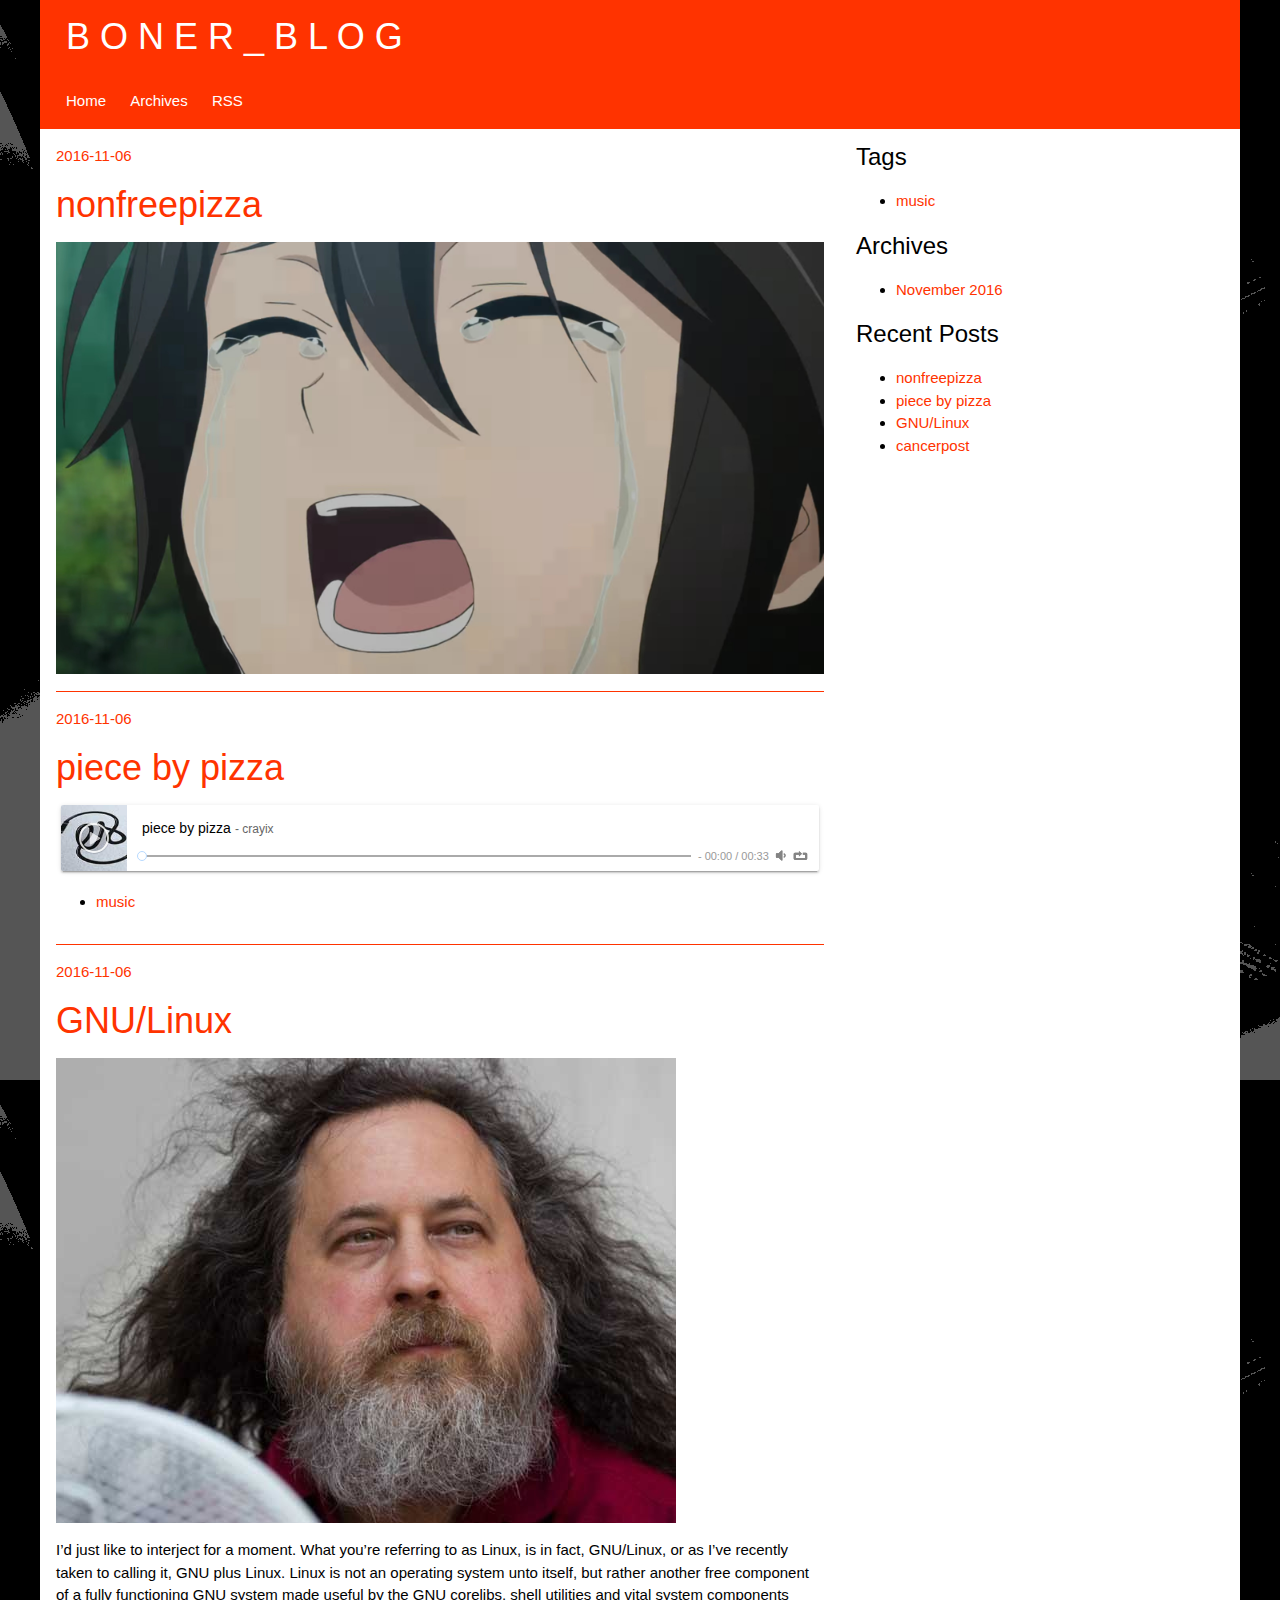
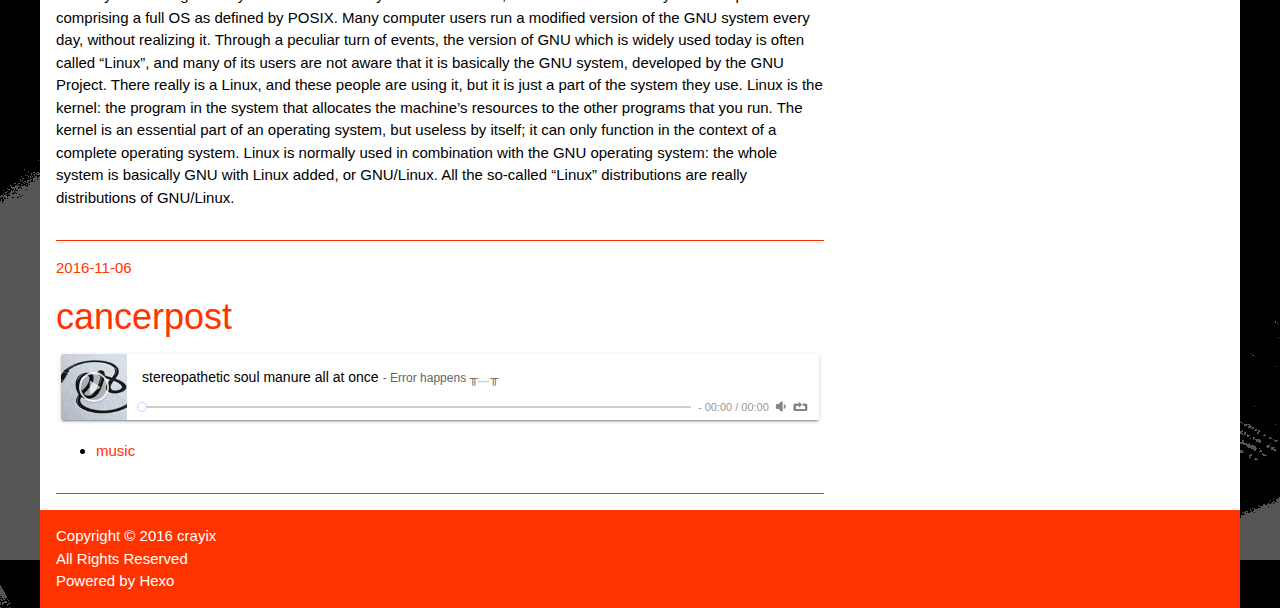
<file: index.html>
<!DOCTYPE html>
<html>
<head>
  <meta charset="utf-8">
  
  <title>B O N E R _ B L O G</title>
  <meta name="viewport" content="width=device-width, initial-scale=1, maximum-scale=1">
  
    <link rel="alternate" href="/atom.xml" title="B O N E R _ B L O G" type="application/atom+xml">
  
  
  <link rel="stylesheet" href="/css/w3.css">
  <link rel="stylesheet" href="/css/theme.css">
</head>

<body>
  <div>
      <div>
        <header id="header">
  <div class="w3-container">
      <h1>
        <a href="/">B O N E R _ B L O G</a>
      </h1>
      
  </div>
  <div class="w3-container">
      <nav>
        
          <a href="/">Home</a>
        
          <a href="/archives">Archives</a>
        
        
          <a href="/atom.xml" title="RSS Feed">RSS</a>
        
      </nav>
  </div>
</header>

      </div>
      <div id="main" class="w3-row">
          <div class="w3-container w3-twothird">
            
  
    <article id="post-nonfreepizza">
  <div>
    <a href="/2016/11/06/nonfreepizza/">
  <time datetime="2016-11-06T23:43:49.000Z">2016-11-06</time>
</a>

    

  </div>
  <div>
    

    
      <header>
        
  
    <h1>
      <a href="/2016/11/06/nonfreepizza/">nonfreepizza</a>
    </h1>
  


      </header>
    
    <div>
      
        <script src="/assets/js/APlayer.min.js"> </script><img src="/2016/11/06/nonfreepizza/cry.jpg" alt="crying anime girl" title="crying anime girl">
      
    </div>
    <footer>
      
      
    </footer>
  </div>
  
</article>



  
    <article id="post-piece-by-pizza">
  <div>
    <a href="/2016/11/06/piece-by-pizza/">
  <time datetime="2016-11-06T23:28:15.000Z">2016-11-06</time>
</a>

    

  </div>
  <div>
    

    
      <header>
        
  
    <h1>
      <a href="/2016/11/06/piece-by-pizza/">piece by pizza</a>
    </h1>
  


      </header>
    
    <div>
      
        <script src="/assets/js/APlayer.min.js"> </script><div id="aplayer1" class="aplayer" style="margin-bottom: 20px;"></div><script>var aplayer1 = new APlayer({element: document.getElementById("aplayer1"),narrow: false,autoplay: false,showlrc: 0,music : {title: "piece by pizza",author: "crayix",url: "https://crayix.github.io/res/piece_by_pizza.mp3",pic: ""}});aplayer1.init();</script>
      
    </div>
    <footer>
      
      
  <ul class="article-tag-list"><li class="article-tag-list-item"><a class="article-tag-list-link" href="/tags/music/">music</a></li></ul>

    </footer>
  </div>
  
</article>



  
    <article id="post-GNU-Linux">
  <div>
    <a href="/2016/11/06/GNU-Linux/">
  <time datetime="2016-11-06T23:11:37.000Z">2016-11-06</time>
</a>

    

  </div>
  <div>
    

    
      <header>
        
  
    <h1>
      <a href="/2016/11/06/GNU-Linux/">GNU/Linux</a>
    </h1>
  


      </header>
    
    <div>
      
        <script src="/assets/js/APlayer.min.js"> </script><img src="/2016/11/06/GNU-Linux/makeshitwarefreeagain.jpg" alt="Make shitware free again" title="Make shitware free again">
<p>I’d just like to interject for a moment. What you’re referring to as Linux, is in fact, GNU/Linux, or as I’ve recently taken to calling it, GNU plus Linux. Linux is not an operating system unto itself, but rather another free component of a fully functioning GNU system made useful by the GNU corelibs, shell utilities and vital system components comprising a full OS as defined by POSIX. Many computer users run a modified version of the GNU system every day, without realizing it. Through a peculiar turn of events, the version of GNU which is widely used today is often called “Linux”, and many of its users are not aware that it is basically the GNU system, developed by the GNU Project. There really is a Linux, and these people are using it, but it is just a part of the system they use. Linux is the kernel: the program in the system that allocates the machine’s resources to the other programs that you run. The kernel is an essential part of an operating system, but useless by itself; it can only function in the context of a complete operating system. Linux is normally used in combination with the GNU operating system: the whole system is basically GNU with Linux added, or GNU/Linux. All the so-called “Linux” distributions are really distributions of GNU/Linux.</p>

      
    </div>
    <footer>
      
      
    </footer>
  </div>
  
</article>



  
    <article id="post-cancerpost">
  <div>
    <a href="/2016/11/06/cancerpost/">
  <time datetime="2016-11-06T23:11:23.000Z">2016-11-06</time>
</a>

    

  </div>
  <div>
    

    
      <header>
        
  
    <h1>
      <a href="/2016/11/06/cancerpost/">cancerpost</a>
    </h1>
  


      </header>
    
    <div>
      
        <script src="/assets/js/APlayer.min.js"> </script><div id="aplayer0" class="aplayer" style="margin-bottom: 20px;"></div><script>var aplayer0 = new APlayer({element: document.getElementById("aplayer0"),narrow: false,autoplay: false,showlrc: 0,music : {title: "stereopathetic soul manure all at once",author: "crayix",url: "https://crayix.github.io/res/stereopathetic_soul_manure_all_at_once.mp3",pic: ""}});aplayer0.init();</script>
      
    </div>
    <footer>
      
      
  <ul class="article-tag-list"><li class="article-tag-list-item"><a class="article-tag-list-link" href="/tags/music/">music</a></li></ul>

    </footer>
  </div>
  
</article>



  



          </div>
          <div class="w3-container w3-third">
            <aside>
  
    

  
    
  <div>
    <h3>Tags</h3>
    <div>
      <ul class="tag-list"><li class="tag-list-item"><a class="tag-list-link" href="/tags/music/">music</a></li></ul>
    </div>
  </div>


  
    
  <div>
    <h3>Archives</h3>
    <div>
      <ul class="archive-list"><li class="archive-list-item"><a class="archive-list-link" href="/archives/2016/11/">November 2016</a></li></ul>
    </div>
  </div>


  
    
  <div>
    <h3>Recent Posts</h3>
    <div>
      <ul>
        
          <li>
            <a href="/2016/11/06/nonfreepizza/">nonfreepizza</a>
          </li>
        
          <li>
            <a href="/2016/11/06/piece-by-pizza/">piece by pizza</a>
          </li>
        
          <li>
            <a href="/2016/11/06/GNU-Linux/">GNU/Linux</a>
          </li>
        
          <li>
            <a href="/2016/11/06/cancerpost/">cancerpost</a>
          </li>
        
      </ul>
    </div>
  </div>


  
</aside>

          </div>
      </div>
      <div>
        <footer id="footer">
  <div class="w3-container">
      <p>Copyright &copy; 2016 crayix<br>
	  All Rights Reserved<br>
      Powered by <a href="http://hexo.io/" target="_blank">Hexo</a></p>
  </div>
</footer>

        

      <div>
  </div>
</body>
</html>
</file>
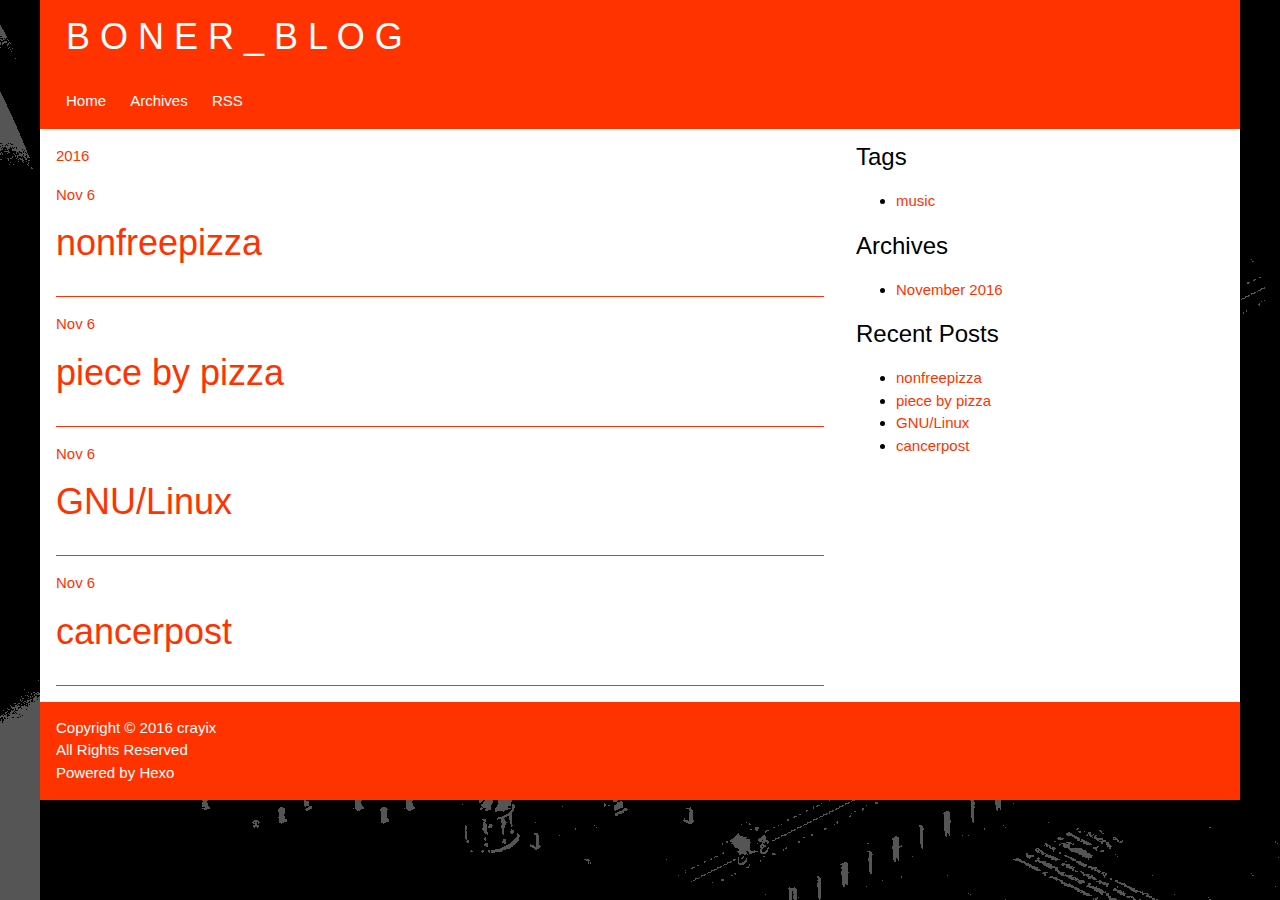
<file: archives/index.html>
<!DOCTYPE html>
<html>
<head>
  <meta charset="utf-8">
  
  <title>Archives | B O N E R _ B L O G</title>
  <meta name="viewport" content="width=device-width, initial-scale=1, maximum-scale=1">
  
    <link rel="alternate" href="/atom.xml" title="B O N E R _ B L O G" type="application/atom+xml">
  
  
  <link rel="stylesheet" href="/css/w3.css">
  <link rel="stylesheet" href="/css/theme.css">
</head>

<body>
  <div>
      <div>
        <header id="header">
  <div class="w3-container">
      <h1>
        <a href="/">B O N E R _ B L O G</a>
      </h1>
      
  </div>
  <div class="w3-container">
      <nav>
        
          <a href="/">Home</a>
        
          <a href="/archives">Archives</a>
        
        
          <a href="/atom.xml" title="RSS Feed">RSS</a>
        
      </nav>
  </div>
</header>

      </div>
      <div id="main" class="w3-row">
          <div class="w3-container w3-twothird">
            
  
  
    
    
      
      
      <section>
        <div class="archive-year">
          <a href="/archives/2016">2016</a>
        </div>
        <div>
    
    <article>
  <div>
    <header>
      <a href="/2016/11/06/nonfreepizza/">
  <time datetime="2016-11-06T23:43:49.000Z">Nov 6</time>
</a>

      
  
    <h1>
      <a href="/2016/11/06/nonfreepizza/">nonfreepizza</a>
    </h1>
  


    </header>
  </div>
</article>

  
    
    
    <article>
  <div>
    <header>
      <a href="/2016/11/06/piece-by-pizza/">
  <time datetime="2016-11-06T23:28:15.000Z">Nov 6</time>
</a>

      
  
    <h1>
      <a href="/2016/11/06/piece-by-pizza/">piece by pizza</a>
    </h1>
  


    </header>
  </div>
</article>

  
    
    
    <article>
  <div>
    <header>
      <a href="/2016/11/06/GNU-Linux/">
  <time datetime="2016-11-06T23:11:37.000Z">Nov 6</time>
</a>

      
  
    <h1>
      <a href="/2016/11/06/GNU-Linux/">GNU/Linux</a>
    </h1>
  


    </header>
  </div>
</article>

  
    
    
    <article>
  <div>
    <header>
      <a href="/2016/11/06/cancerpost/">
  <time datetime="2016-11-06T23:11:23.000Z">Nov 6</time>
</a>

      
  
    <h1>
      <a href="/2016/11/06/cancerpost/">cancerpost</a>
    </h1>
  


    </header>
  </div>
</article>

  
  
    </div></section>
  



          </div>
          <div class="w3-container w3-third">
            <aside>
  
    

  
    
  <div>
    <h3>Tags</h3>
    <div>
      <ul class="tag-list"><li class="tag-list-item"><a class="tag-list-link" href="/tags/music/">music</a></li></ul>
    </div>
  </div>


  
    
  <div>
    <h3>Archives</h3>
    <div>
      <ul class="archive-list"><li class="archive-list-item"><a class="archive-list-link" href="/archives/2016/11/">November 2016</a></li></ul>
    </div>
  </div>


  
    
  <div>
    <h3>Recent Posts</h3>
    <div>
      <ul>
        
          <li>
            <a href="/2016/11/06/nonfreepizza/">nonfreepizza</a>
          </li>
        
          <li>
            <a href="/2016/11/06/piece-by-pizza/">piece by pizza</a>
          </li>
        
          <li>
            <a href="/2016/11/06/GNU-Linux/">GNU/Linux</a>
          </li>
        
          <li>
            <a href="/2016/11/06/cancerpost/">cancerpost</a>
          </li>
        
      </ul>
    </div>
  </div>


  
</aside>

          </div>
      </div>
      <div>
        <footer id="footer">
  <div class="w3-container">
      <p>Copyright &copy; 2016 crayix<br>
	  All Rights Reserved<br>
      Powered by <a href="http://hexo.io/" target="_blank">Hexo</a></p>
  </div>
</footer>

        

      <div>
  </div>
</body>
</html>
</file>
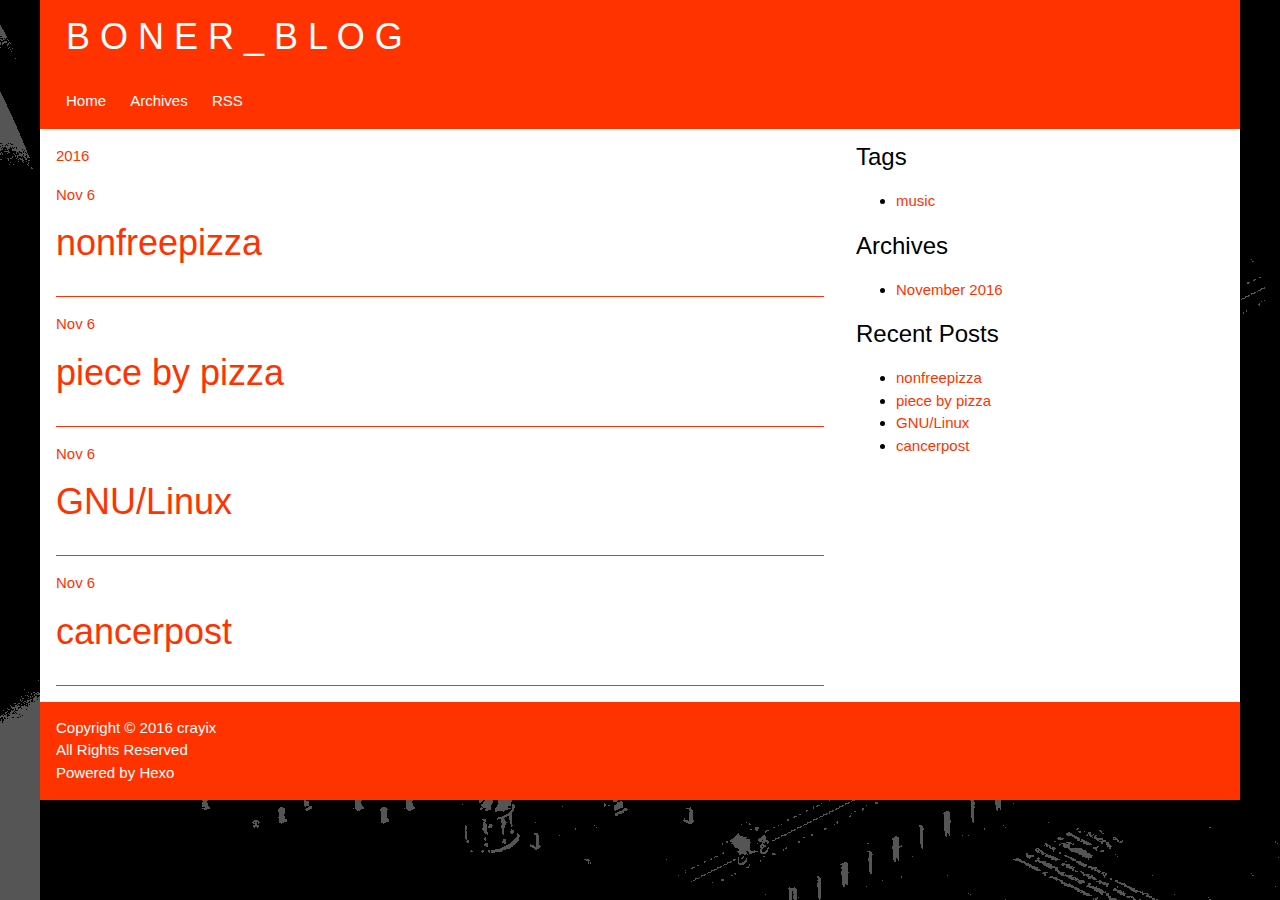
<file: archives/2016/index.html>
<!DOCTYPE html>
<html>
<head>
  <meta charset="utf-8">
  
  <title>Archives: 2016 | B O N E R _ B L O G</title>
  <meta name="viewport" content="width=device-width, initial-scale=1, maximum-scale=1">
  
    <link rel="alternate" href="/atom.xml" title="B O N E R _ B L O G" type="application/atom+xml">
  
  
  <link rel="stylesheet" href="/css/w3.css">
  <link rel="stylesheet" href="/css/theme.css">
</head>

<body>
  <div>
      <div>
        <header id="header">
  <div class="w3-container">
      <h1>
        <a href="/">B O N E R _ B L O G</a>
      </h1>
      
  </div>
  <div class="w3-container">
      <nav>
        
          <a href="/">Home</a>
        
          <a href="/archives">Archives</a>
        
        
          <a href="/atom.xml" title="RSS Feed">RSS</a>
        
      </nav>
  </div>
</header>

      </div>
      <div id="main" class="w3-row">
          <div class="w3-container w3-twothird">
            
  
  
    
    
      
      
      <section>
        <div class="archive-year">
          <a href="/archives/2016">2016</a>
        </div>
        <div>
    
    <article>
  <div>
    <header>
      <a href="/2016/11/06/nonfreepizza/">
  <time datetime="2016-11-06T23:43:49.000Z">Nov 6</time>
</a>

      
  
    <h1>
      <a href="/2016/11/06/nonfreepizza/">nonfreepizza</a>
    </h1>
  


    </header>
  </div>
</article>

  
    
    
    <article>
  <div>
    <header>
      <a href="/2016/11/06/piece-by-pizza/">
  <time datetime="2016-11-06T23:28:15.000Z">Nov 6</time>
</a>

      
  
    <h1>
      <a href="/2016/11/06/piece-by-pizza/">piece by pizza</a>
    </h1>
  


    </header>
  </div>
</article>

  
    
    
    <article>
  <div>
    <header>
      <a href="/2016/11/06/GNU-Linux/">
  <time datetime="2016-11-06T23:11:37.000Z">Nov 6</time>
</a>

      
  
    <h1>
      <a href="/2016/11/06/GNU-Linux/">GNU/Linux</a>
    </h1>
  


    </header>
  </div>
</article>

  
    
    
    <article>
  <div>
    <header>
      <a href="/2016/11/06/cancerpost/">
  <time datetime="2016-11-06T23:11:23.000Z">Nov 6</time>
</a>

      
  
    <h1>
      <a href="/2016/11/06/cancerpost/">cancerpost</a>
    </h1>
  


    </header>
  </div>
</article>

  
  
    </div></section>
  



          </div>
          <div class="w3-container w3-third">
            <aside>
  
    

  
    
  <div>
    <h3>Tags</h3>
    <div>
      <ul class="tag-list"><li class="tag-list-item"><a class="tag-list-link" href="/tags/music/">music</a></li></ul>
    </div>
  </div>


  
    
  <div>
    <h3>Archives</h3>
    <div>
      <ul class="archive-list"><li class="archive-list-item"><a class="archive-list-link" href="/archives/2016/11/">November 2016</a></li></ul>
    </div>
  </div>


  
    
  <div>
    <h3>Recent Posts</h3>
    <div>
      <ul>
        
          <li>
            <a href="/2016/11/06/nonfreepizza/">nonfreepizza</a>
          </li>
        
          <li>
            <a href="/2016/11/06/piece-by-pizza/">piece by pizza</a>
          </li>
        
          <li>
            <a href="/2016/11/06/GNU-Linux/">GNU/Linux</a>
          </li>
        
          <li>
            <a href="/2016/11/06/cancerpost/">cancerpost</a>
          </li>
        
      </ul>
    </div>
  </div>


  
</aside>

          </div>
      </div>
      <div>
        <footer id="footer">
  <div class="w3-container">
      <p>Copyright &copy; 2016 crayix<br>
	  All Rights Reserved<br>
      Powered by <a href="http://hexo.io/" target="_blank">Hexo</a></p>
  </div>
</footer>

        

      <div>
  </div>
</body>
</html>
</file>
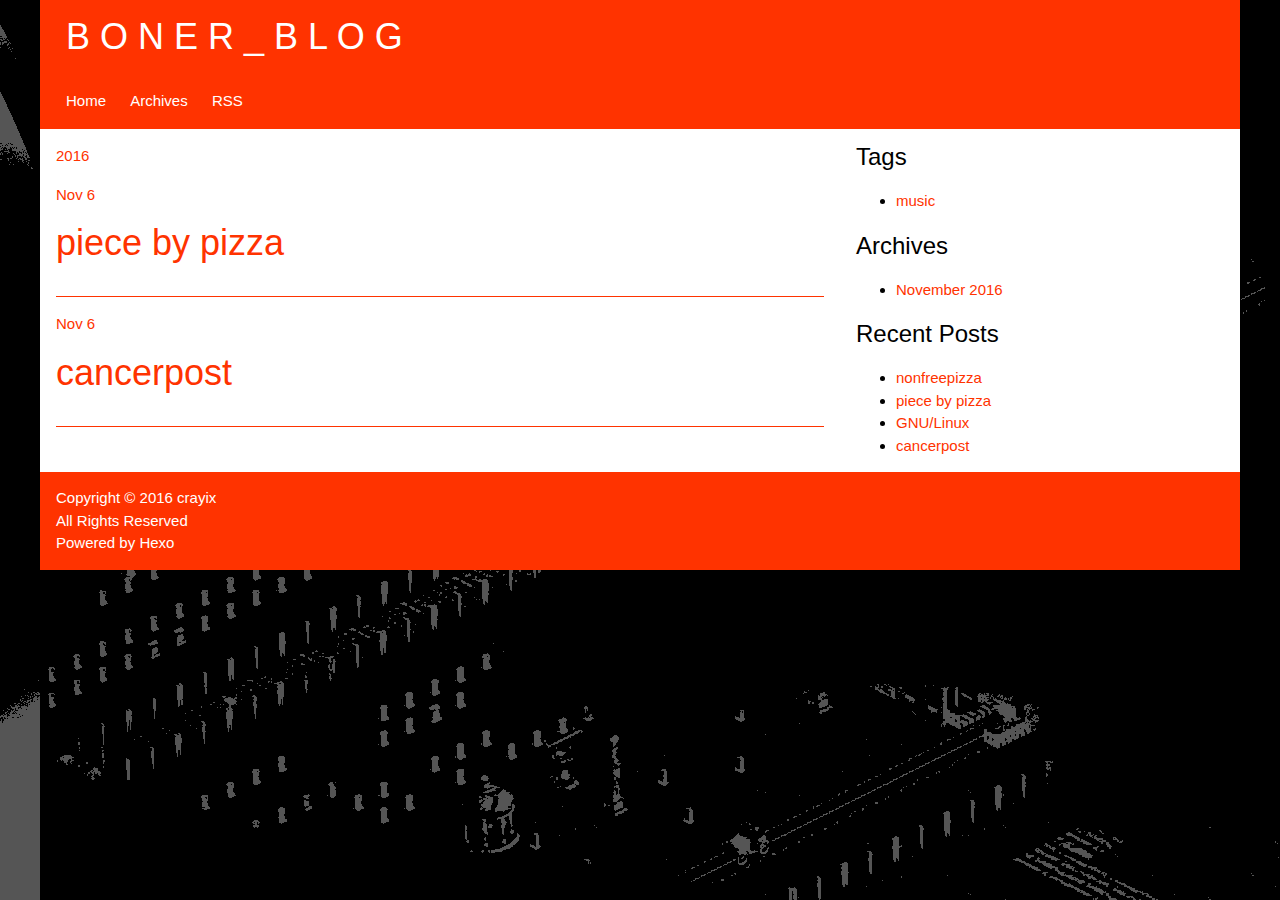
<file: tags/music/index.html>
<!DOCTYPE html>
<html>
<head>
  <meta charset="utf-8">
  
  <title>Tag: music | B O N E R _ B L O G</title>
  <meta name="viewport" content="width=device-width, initial-scale=1, maximum-scale=1">
  
    <link rel="alternate" href="/atom.xml" title="B O N E R _ B L O G" type="application/atom+xml">
  
  
  <link rel="stylesheet" href="/css/w3.css">
  <link rel="stylesheet" href="/css/theme.css">
</head>

<body>
  <div>
      <div>
        <header id="header">
  <div class="w3-container">
      <h1>
        <a href="/">B O N E R _ B L O G</a>
      </h1>
      
  </div>
  <div class="w3-container">
      <nav>
        
          <a href="/">Home</a>
        
          <a href="/archives">Archives</a>
        
        
          <a href="/atom.xml" title="RSS Feed">RSS</a>
        
      </nav>
  </div>
</header>

      </div>
      <div id="main" class="w3-row">
          <div class="w3-container w3-twothird">
            
  
  
    
    
      
      
      <section>
        <div class="archive-year">
          <a href="/archives/2016">2016</a>
        </div>
        <div>
    
    <article>
  <div>
    <header>
      <a href="/2016/11/06/piece-by-pizza/">
  <time datetime="2016-11-06T23:28:15.000Z">Nov 6</time>
</a>

      
  
    <h1>
      <a href="/2016/11/06/piece-by-pizza/">piece by pizza</a>
    </h1>
  


    </header>
  </div>
</article>

  
    
    
    <article>
  <div>
    <header>
      <a href="/2016/11/06/cancerpost/">
  <time datetime="2016-11-06T23:11:23.000Z">Nov 6</time>
</a>

      
  
    <h1>
      <a href="/2016/11/06/cancerpost/">cancerpost</a>
    </h1>
  


    </header>
  </div>
</article>

  
  
    </div></section>
  



          </div>
          <div class="w3-container w3-third">
            <aside>
  
    

  
    
  <div>
    <h3>Tags</h3>
    <div>
      <ul class="tag-list"><li class="tag-list-item"><a class="tag-list-link" href="/tags/music/">music</a></li></ul>
    </div>
  </div>


  
    
  <div>
    <h3>Archives</h3>
    <div>
      <ul class="archive-list"><li class="archive-list-item"><a class="archive-list-link" href="/archives/2016/11/">November 2016</a></li></ul>
    </div>
  </div>


  
    
  <div>
    <h3>Recent Posts</h3>
    <div>
      <ul>
        
          <li>
            <a href="/2016/11/06/nonfreepizza/">nonfreepizza</a>
          </li>
        
          <li>
            <a href="/2016/11/06/piece-by-pizza/">piece by pizza</a>
          </li>
        
          <li>
            <a href="/2016/11/06/GNU-Linux/">GNU/Linux</a>
          </li>
        
          <li>
            <a href="/2016/11/06/cancerpost/">cancerpost</a>
          </li>
        
      </ul>
    </div>
  </div>


  
</aside>

          </div>
      </div>
      <div>
        <footer id="footer">
  <div class="w3-container">
      <p>Copyright &copy; 2016 crayix<br>
	  All Rights Reserved<br>
      Powered by <a href="http://hexo.io/" target="_blank">Hexo</a></p>
  </div>
</footer>

        

      <div>
  </div>
</body>
</html>
</file>
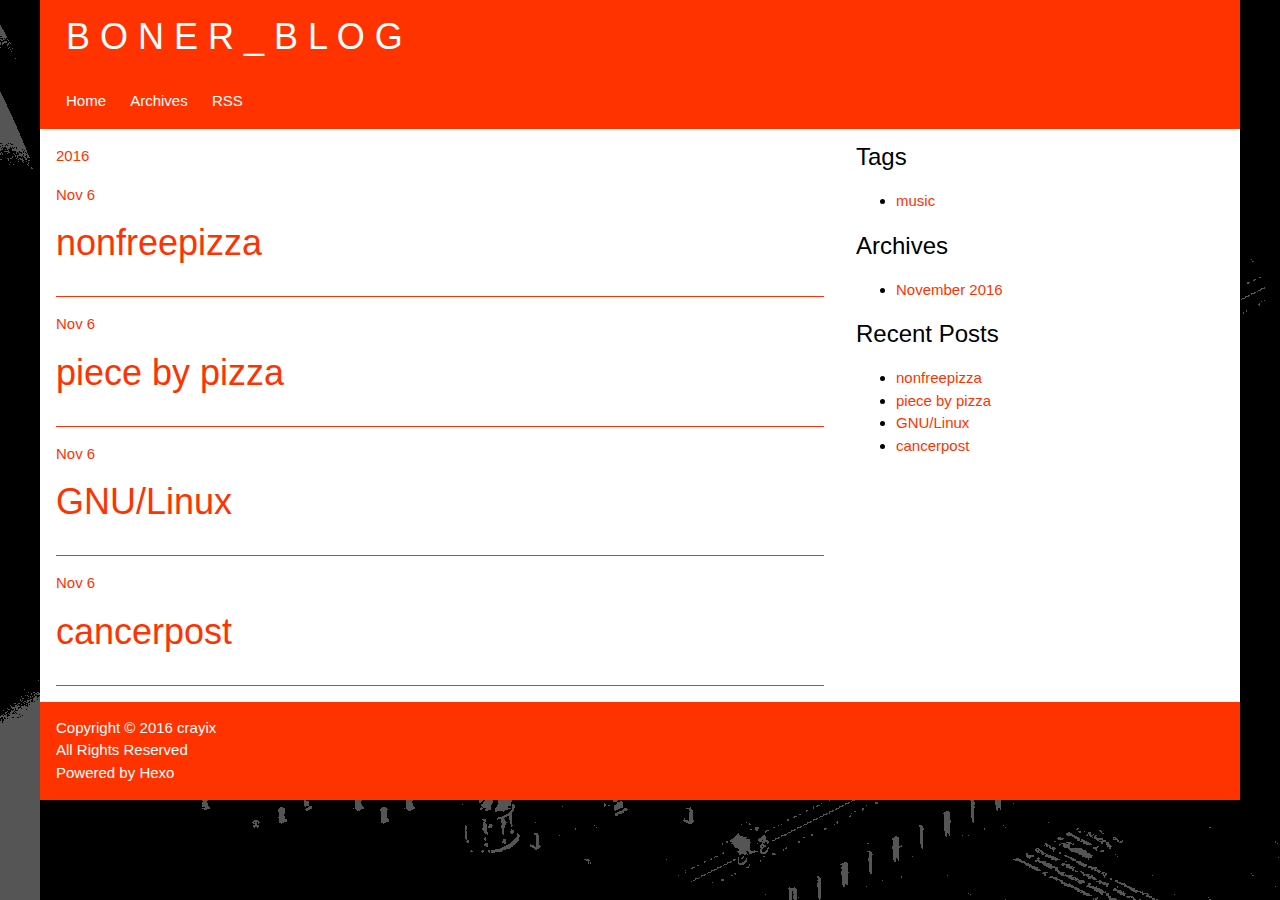
<file: archives/2016/11/index.html>
<!DOCTYPE html>
<html>
<head>
  <meta charset="utf-8">
  
  <title>Archives: 2016/11 | B O N E R _ B L O G</title>
  <meta name="viewport" content="width=device-width, initial-scale=1, maximum-scale=1">
  
    <link rel="alternate" href="/atom.xml" title="B O N E R _ B L O G" type="application/atom+xml">
  
  
  <link rel="stylesheet" href="/css/w3.css">
  <link rel="stylesheet" href="/css/theme.css">
</head>

<body>
  <div>
      <div>
        <header id="header">
  <div class="w3-container">
      <h1>
        <a href="/">B O N E R _ B L O G</a>
      </h1>
      
  </div>
  <div class="w3-container">
      <nav>
        
          <a href="/">Home</a>
        
          <a href="/archives">Archives</a>
        
        
          <a href="/atom.xml" title="RSS Feed">RSS</a>
        
      </nav>
  </div>
</header>

      </div>
      <div id="main" class="w3-row">
          <div class="w3-container w3-twothird">
            
  
  
    
    
      
      
      <section>
        <div class="archive-year">
          <a href="/archives/2016">2016</a>
        </div>
        <div>
    
    <article>
  <div>
    <header>
      <a href="/2016/11/06/nonfreepizza/">
  <time datetime="2016-11-06T23:43:49.000Z">Nov 6</time>
</a>

      
  
    <h1>
      <a href="/2016/11/06/nonfreepizza/">nonfreepizza</a>
    </h1>
  


    </header>
  </div>
</article>

  
    
    
    <article>
  <div>
    <header>
      <a href="/2016/11/06/piece-by-pizza/">
  <time datetime="2016-11-06T23:28:15.000Z">Nov 6</time>
</a>

      
  
    <h1>
      <a href="/2016/11/06/piece-by-pizza/">piece by pizza</a>
    </h1>
  


    </header>
  </div>
</article>

  
    
    
    <article>
  <div>
    <header>
      <a href="/2016/11/06/GNU-Linux/">
  <time datetime="2016-11-06T23:11:37.000Z">Nov 6</time>
</a>

      
  
    <h1>
      <a href="/2016/11/06/GNU-Linux/">GNU/Linux</a>
    </h1>
  


    </header>
  </div>
</article>

  
    
    
    <article>
  <div>
    <header>
      <a href="/2016/11/06/cancerpost/">
  <time datetime="2016-11-06T23:11:23.000Z">Nov 6</time>
</a>

      
  
    <h1>
      <a href="/2016/11/06/cancerpost/">cancerpost</a>
    </h1>
  


    </header>
  </div>
</article>

  
  
    </div></section>
  



          </div>
          <div class="w3-container w3-third">
            <aside>
  
    

  
    
  <div>
    <h3>Tags</h3>
    <div>
      <ul class="tag-list"><li class="tag-list-item"><a class="tag-list-link" href="/tags/music/">music</a></li></ul>
    </div>
  </div>


  
    
  <div>
    <h3>Archives</h3>
    <div>
      <ul class="archive-list"><li class="archive-list-item"><a class="archive-list-link" href="/archives/2016/11/">November 2016</a></li></ul>
    </div>
  </div>


  
    
  <div>
    <h3>Recent Posts</h3>
    <div>
      <ul>
        
          <li>
            <a href="/2016/11/06/nonfreepizza/">nonfreepizza</a>
          </li>
        
          <li>
            <a href="/2016/11/06/piece-by-pizza/">piece by pizza</a>
          </li>
        
          <li>
            <a href="/2016/11/06/GNU-Linux/">GNU/Linux</a>
          </li>
        
          <li>
            <a href="/2016/11/06/cancerpost/">cancerpost</a>
          </li>
        
      </ul>
    </div>
  </div>


  
</aside>

          </div>
      </div>
      <div>
        <footer id="footer">
  <div class="w3-container">
      <p>Copyright &copy; 2016 crayix<br>
	  All Rights Reserved<br>
      Powered by <a href="http://hexo.io/" target="_blank">Hexo</a></p>
  </div>
</footer>

        

      <div>
  </div>
</body>
</html>
</file>
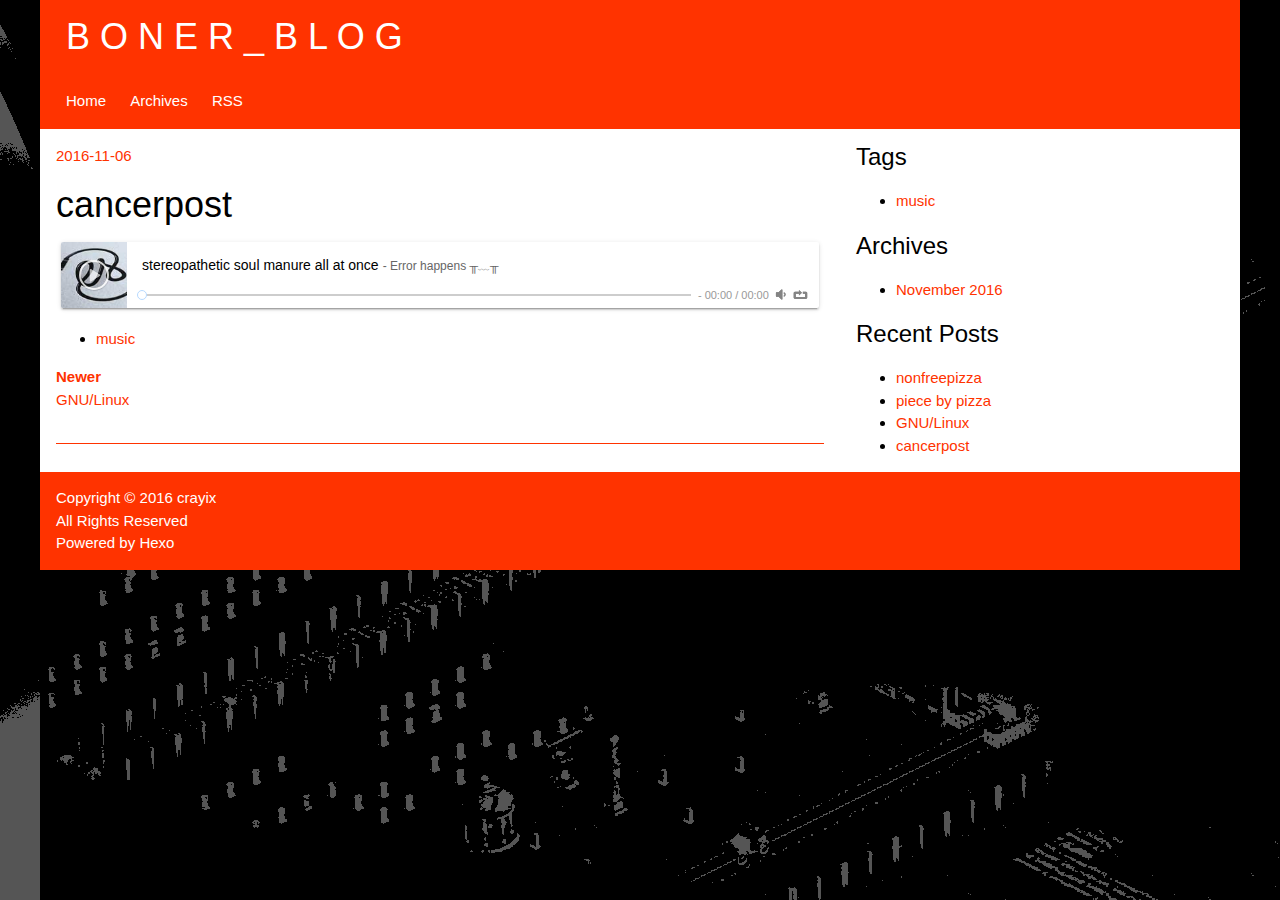
<file: 2016/11/06/cancerpost/index.html>
<!DOCTYPE html>
<html>
<head>
  <meta charset="utf-8">
  
  <title>cancerpost | B O N E R _ B L O G</title>
  <meta name="viewport" content="width=device-width, initial-scale=1, maximum-scale=1">
  
    <link rel="alternate" href="/atom.xml" title="B O N E R _ B L O G" type="application/atom+xml">
  
  
  <link rel="stylesheet" href="/css/w3.css">
  <link rel="stylesheet" href="/css/theme.css">
</head>

<body>
  <div>
      <div>
        <header id="header">
  <div class="w3-container">
      <h1>
        <a href="/">B O N E R _ B L O G</a>
      </h1>
      
  </div>
  <div class="w3-container">
      <nav>
        
          <a href="/">Home</a>
        
          <a href="/archives">Archives</a>
        
        
          <a href="/atom.xml" title="RSS Feed">RSS</a>
        
      </nav>
  </div>
</header>

      </div>
      <div id="main" class="w3-row">
          <div class="w3-container w3-twothird">
            <article id="post-cancerpost">
  <div>
    <a href="/2016/11/06/cancerpost/">
  <time datetime="2016-11-06T23:11:23.000Z">2016-11-06</time>
</a>

    

  </div>
  <div>
    

    
      <header>
        
  
    <h1>
      cancerpost
    </h1>
  


      </header>
    
    <div>
      
        <script src="/assets/js/APlayer.min.js"> </script><div id="aplayer0" class="aplayer" style="margin-bottom: 20px;"></div><script>var aplayer0 = new APlayer({element: document.getElementById("aplayer0"),narrow: false,autoplay: false,showlrc: 0,music : {title: "stereopathetic soul manure all at once",author: "crayix",url: "https://crayix.github.io/res/stereopathetic_soul_manure_all_at_once.mp3",pic: ""}});aplayer0.init();</script>
      
    </div>
    <footer>
      
      
  <ul class="article-tag-list"><li class="article-tag-list-item"><a class="article-tag-list-link" href="/tags/music/">music</a></li></ul>

    </footer>
  </div>
  
    
<nav>
  
    <a href="/2016/11/06/GNU-Linux/">
      <strong>Newer</strong>
      <div>
        
          GNU/Linux
        
      </div>
    </a>
  
  
</nav>


  
</article>



          </div>
          <div class="w3-container w3-third">
            <aside>
  
    

  
    
  <div>
    <h3>Tags</h3>
    <div>
      <ul class="tag-list"><li class="tag-list-item"><a class="tag-list-link" href="/tags/music/">music</a></li></ul>
    </div>
  </div>


  
    
  <div>
    <h3>Archives</h3>
    <div>
      <ul class="archive-list"><li class="archive-list-item"><a class="archive-list-link" href="/archives/2016/11/">November 2016</a></li></ul>
    </div>
  </div>


  
    
  <div>
    <h3>Recent Posts</h3>
    <div>
      <ul>
        
          <li>
            <a href="/2016/11/06/nonfreepizza/">nonfreepizza</a>
          </li>
        
          <li>
            <a href="/2016/11/06/piece-by-pizza/">piece by pizza</a>
          </li>
        
          <li>
            <a href="/2016/11/06/GNU-Linux/">GNU/Linux</a>
          </li>
        
          <li>
            <a href="/2016/11/06/cancerpost/">cancerpost</a>
          </li>
        
      </ul>
    </div>
  </div>


  
</aside>

          </div>
      </div>
      <div>
        <footer id="footer">
  <div class="w3-container">
      <p>Copyright &copy; 2016 crayix<br>
	  All Rights Reserved<br>
      Powered by <a href="http://hexo.io/" target="_blank">Hexo</a></p>
  </div>
</footer>

        

      <div>
  </div>
</body>
</html>
</file>
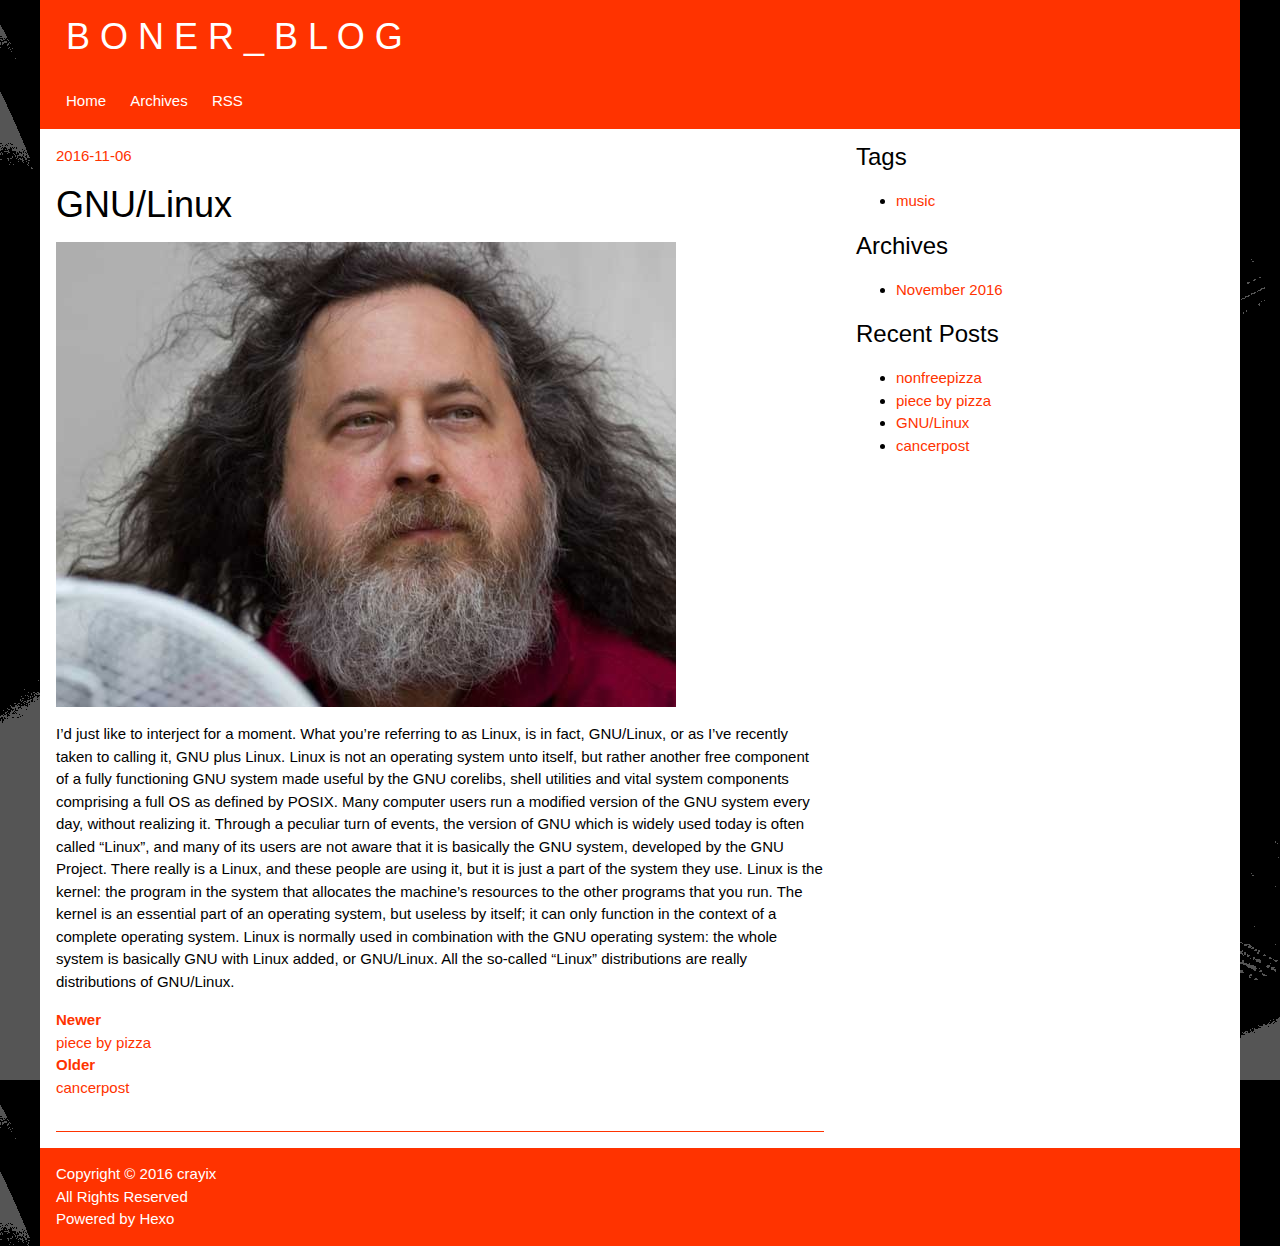
<file: 2016/11/06/GNU-Linux/index.html>
<!DOCTYPE html>
<html>
<head>
  <meta charset="utf-8">
  
  <title>GNU/Linux | B O N E R _ B L O G</title>
  <meta name="viewport" content="width=device-width, initial-scale=1, maximum-scale=1">
  
    <link rel="alternate" href="/atom.xml" title="B O N E R _ B L O G" type="application/atom+xml">
  
  
  <link rel="stylesheet" href="/css/w3.css">
  <link rel="stylesheet" href="/css/theme.css">
</head>

<body>
  <div>
      <div>
        <header id="header">
  <div class="w3-container">
      <h1>
        <a href="/">B O N E R _ B L O G</a>
      </h1>
      
  </div>
  <div class="w3-container">
      <nav>
        
          <a href="/">Home</a>
        
          <a href="/archives">Archives</a>
        
        
          <a href="/atom.xml" title="RSS Feed">RSS</a>
        
      </nav>
  </div>
</header>

      </div>
      <div id="main" class="w3-row">
          <div class="w3-container w3-twothird">
            <article id="post-GNU-Linux">
  <div>
    <a href="/2016/11/06/GNU-Linux/">
  <time datetime="2016-11-06T23:11:37.000Z">2016-11-06</time>
</a>

    

  </div>
  <div>
    

    
      <header>
        
  
    <h1>
      GNU/Linux
    </h1>
  


      </header>
    
    <div>
      
        <script src="/assets/js/APlayer.min.js"> </script><img src="/2016/11/06/GNU-Linux/makeshitwarefreeagain.jpg" alt="Make shitware free again" title="Make shitware free again">
<p>I’d just like to interject for a moment. What you’re referring to as Linux, is in fact, GNU/Linux, or as I’ve recently taken to calling it, GNU plus Linux. Linux is not an operating system unto itself, but rather another free component of a fully functioning GNU system made useful by the GNU corelibs, shell utilities and vital system components comprising a full OS as defined by POSIX. Many computer users run a modified version of the GNU system every day, without realizing it. Through a peculiar turn of events, the version of GNU which is widely used today is often called “Linux”, and many of its users are not aware that it is basically the GNU system, developed by the GNU Project. There really is a Linux, and these people are using it, but it is just a part of the system they use. Linux is the kernel: the program in the system that allocates the machine’s resources to the other programs that you run. The kernel is an essential part of an operating system, but useless by itself; it can only function in the context of a complete operating system. Linux is normally used in combination with the GNU operating system: the whole system is basically GNU with Linux added, or GNU/Linux. All the so-called “Linux” distributions are really distributions of GNU/Linux.</p>

      
    </div>
    <footer>
      
      
    </footer>
  </div>
  
    
<nav>
  
    <a href="/2016/11/06/piece-by-pizza/">
      <strong>Newer</strong>
      <div>
        
          piece by pizza
        
      </div>
    </a>
  
  
    <a href="/2016/11/06/cancerpost/">
      <strong>Older</strong>
      <div>cancerpost</div>
    </a>
  
</nav>


  
</article>



          </div>
          <div class="w3-container w3-third">
            <aside>
  
    

  
    
  <div>
    <h3>Tags</h3>
    <div>
      <ul class="tag-list"><li class="tag-list-item"><a class="tag-list-link" href="/tags/music/">music</a></li></ul>
    </div>
  </div>


  
    
  <div>
    <h3>Archives</h3>
    <div>
      <ul class="archive-list"><li class="archive-list-item"><a class="archive-list-link" href="/archives/2016/11/">November 2016</a></li></ul>
    </div>
  </div>


  
    
  <div>
    <h3>Recent Posts</h3>
    <div>
      <ul>
        
          <li>
            <a href="/2016/11/06/nonfreepizza/">nonfreepizza</a>
          </li>
        
          <li>
            <a href="/2016/11/06/piece-by-pizza/">piece by pizza</a>
          </li>
        
          <li>
            <a href="/2016/11/06/GNU-Linux/">GNU/Linux</a>
          </li>
        
          <li>
            <a href="/2016/11/06/cancerpost/">cancerpost</a>
          </li>
        
      </ul>
    </div>
  </div>


  
</aside>

          </div>
      </div>
      <div>
        <footer id="footer">
  <div class="w3-container">
      <p>Copyright &copy; 2016 crayix<br>
	  All Rights Reserved<br>
      Powered by <a href="http://hexo.io/" target="_blank">Hexo</a></p>
  </div>
</footer>

        

      <div>
  </div>
</body>
</html>
</file>
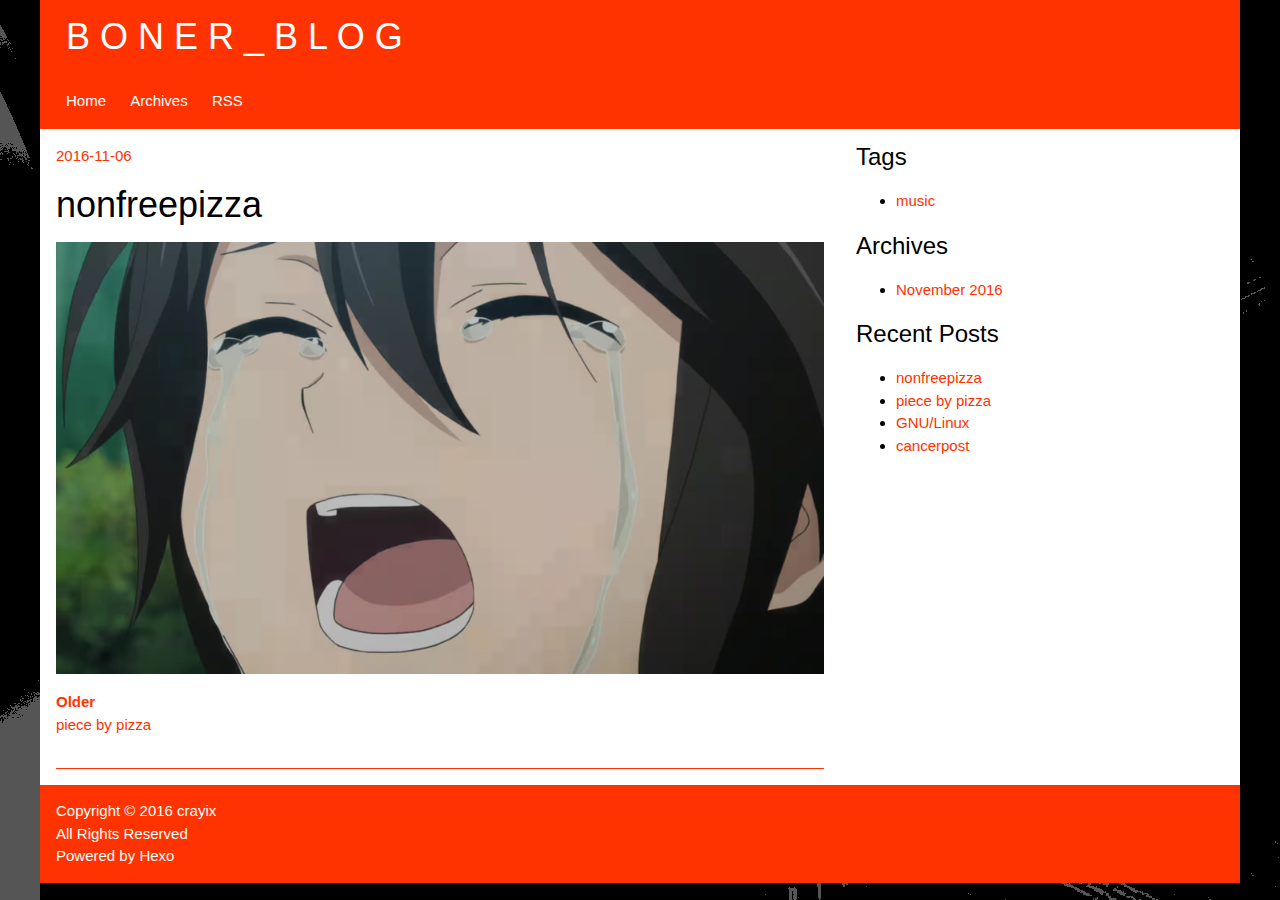
<file: 2016/11/06/nonfreepizza/index.html>
<!DOCTYPE html>
<html>
<head>
  <meta charset="utf-8">
  
  <title>nonfreepizza | B O N E R _ B L O G</title>
  <meta name="viewport" content="width=device-width, initial-scale=1, maximum-scale=1">
  
    <link rel="alternate" href="/atom.xml" title="B O N E R _ B L O G" type="application/atom+xml">
  
  
  <link rel="stylesheet" href="/css/w3.css">
  <link rel="stylesheet" href="/css/theme.css">
</head>

<body>
  <div>
      <div>
        <header id="header">
  <div class="w3-container">
      <h1>
        <a href="/">B O N E R _ B L O G</a>
      </h1>
      
  </div>
  <div class="w3-container">
      <nav>
        
          <a href="/">Home</a>
        
          <a href="/archives">Archives</a>
        
        
          <a href="/atom.xml" title="RSS Feed">RSS</a>
        
      </nav>
  </div>
</header>

      </div>
      <div id="main" class="w3-row">
          <div class="w3-container w3-twothird">
            <article id="post-nonfreepizza">
  <div>
    <a href="/2016/11/06/nonfreepizza/">
  <time datetime="2016-11-06T23:43:49.000Z">2016-11-06</time>
</a>

    

  </div>
  <div>
    

    
      <header>
        
  
    <h1>
      nonfreepizza
    </h1>
  


      </header>
    
    <div>
      
        <script src="/assets/js/APlayer.min.js"> </script><img src="/2016/11/06/nonfreepizza/cry.jpg" alt="crying anime girl" title="crying anime girl">
      
    </div>
    <footer>
      
      
    </footer>
  </div>
  
    
<nav>
  
  
    <a href="/2016/11/06/piece-by-pizza/">
      <strong>Older</strong>
      <div>piece by pizza</div>
    </a>
  
</nav>


  
</article>



          </div>
          <div class="w3-container w3-third">
            <aside>
  
    

  
    
  <div>
    <h3>Tags</h3>
    <div>
      <ul class="tag-list"><li class="tag-list-item"><a class="tag-list-link" href="/tags/music/">music</a></li></ul>
    </div>
  </div>


  
    
  <div>
    <h3>Archives</h3>
    <div>
      <ul class="archive-list"><li class="archive-list-item"><a class="archive-list-link" href="/archives/2016/11/">November 2016</a></li></ul>
    </div>
  </div>


  
    
  <div>
    <h3>Recent Posts</h3>
    <div>
      <ul>
        
          <li>
            <a href="/2016/11/06/nonfreepizza/">nonfreepizza</a>
          </li>
        
          <li>
            <a href="/2016/11/06/piece-by-pizza/">piece by pizza</a>
          </li>
        
          <li>
            <a href="/2016/11/06/GNU-Linux/">GNU/Linux</a>
          </li>
        
          <li>
            <a href="/2016/11/06/cancerpost/">cancerpost</a>
          </li>
        
      </ul>
    </div>
  </div>


  
</aside>

          </div>
      </div>
      <div>
        <footer id="footer">
  <div class="w3-container">
      <p>Copyright &copy; 2016 crayix<br>
	  All Rights Reserved<br>
      Powered by <a href="http://hexo.io/" target="_blank">Hexo</a></p>
  </div>
</footer>

        

      <div>
  </div>
</body>
</html>
</file>
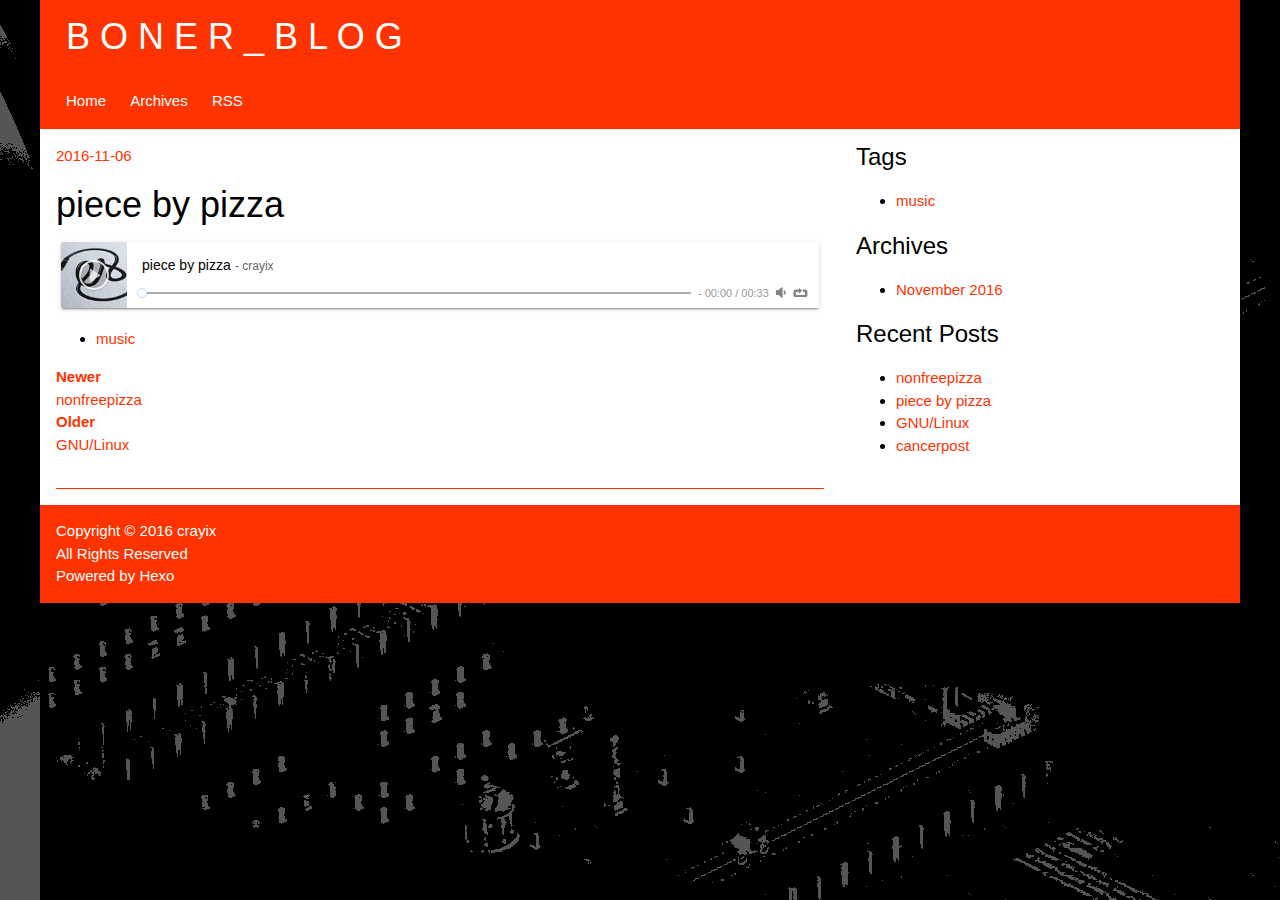
<file: 2016/11/06/piece-by-pizza/index.html>
<!DOCTYPE html>
<html>
<head>
  <meta charset="utf-8">
  
  <title>piece by pizza | B O N E R _ B L O G</title>
  <meta name="viewport" content="width=device-width, initial-scale=1, maximum-scale=1">
  
    <link rel="alternate" href="/atom.xml" title="B O N E R _ B L O G" type="application/atom+xml">
  
  
  <link rel="stylesheet" href="/css/w3.css">
  <link rel="stylesheet" href="/css/theme.css">
</head>

<body>
  <div>
      <div>
        <header id="header">
  <div class="w3-container">
      <h1>
        <a href="/">B O N E R _ B L O G</a>
      </h1>
      
  </div>
  <div class="w3-container">
      <nav>
        
          <a href="/">Home</a>
        
          <a href="/archives">Archives</a>
        
        
          <a href="/atom.xml" title="RSS Feed">RSS</a>
        
      </nav>
  </div>
</header>

      </div>
      <div id="main" class="w3-row">
          <div class="w3-container w3-twothird">
            <article id="post-piece-by-pizza">
  <div>
    <a href="/2016/11/06/piece-by-pizza/">
  <time datetime="2016-11-06T23:28:15.000Z">2016-11-06</time>
</a>

    

  </div>
  <div>
    

    
      <header>
        
  
    <h1>
      piece by pizza
    </h1>
  


      </header>
    
    <div>
      
        <script src="/assets/js/APlayer.min.js"> </script><div id="aplayer1" class="aplayer" style="margin-bottom: 20px;"></div><script>var aplayer1 = new APlayer({element: document.getElementById("aplayer1"),narrow: false,autoplay: false,showlrc: 0,music : {title: "piece by pizza",author: "crayix",url: "https://crayix.github.io/res/piece_by_pizza.mp3",pic: ""}});aplayer1.init();</script>
      
    </div>
    <footer>
      
      
  <ul class="article-tag-list"><li class="article-tag-list-item"><a class="article-tag-list-link" href="/tags/music/">music</a></li></ul>

    </footer>
  </div>
  
    
<nav>
  
    <a href="/2016/11/06/nonfreepizza/">
      <strong>Newer</strong>
      <div>
        
          nonfreepizza
        
      </div>
    </a>
  
  
    <a href="/2016/11/06/GNU-Linux/">
      <strong>Older</strong>
      <div>GNU/Linux</div>
    </a>
  
</nav>


  
</article>



          </div>
          <div class="w3-container w3-third">
            <aside>
  
    

  
    
  <div>
    <h3>Tags</h3>
    <div>
      <ul class="tag-list"><li class="tag-list-item"><a class="tag-list-link" href="/tags/music/">music</a></li></ul>
    </div>
  </div>


  
    
  <div>
    <h3>Archives</h3>
    <div>
      <ul class="archive-list"><li class="archive-list-item"><a class="archive-list-link" href="/archives/2016/11/">November 2016</a></li></ul>
    </div>
  </div>


  
    
  <div>
    <h3>Recent Posts</h3>
    <div>
      <ul>
        
          <li>
            <a href="/2016/11/06/nonfreepizza/">nonfreepizza</a>
          </li>
        
          <li>
            <a href="/2016/11/06/piece-by-pizza/">piece by pizza</a>
          </li>
        
          <li>
            <a href="/2016/11/06/GNU-Linux/">GNU/Linux</a>
          </li>
        
          <li>
            <a href="/2016/11/06/cancerpost/">cancerpost</a>
          </li>
        
      </ul>
    </div>
  </div>


  
</aside>

          </div>
      </div>
      <div>
        <footer id="footer">
  <div class="w3-container">
      <p>Copyright &copy; 2016 crayix<br>
	  All Rights Reserved<br>
      Powered by <a href="http://hexo.io/" target="_blank">Hexo</a></p>
  </div>
</footer>

        

      <div>
  </div>
</body>
</html>
</file>
<file: css/theme.css>
html {max-width:1200px; margin:0 auto; position:relative; background-image: url(master.png); }
h1, h2, h3, h4, h5, h6, p, ul, ol, li, td {font-family: "Liberation Sans", "DejaVu Sans", "Droid Sans", "Helvetica Neue", Helvetica, "Segoe UI", Tahoma, Arial, sans-serif;}
code, pre {font-family:"Liberation Mono", "DejaVu Sans Mono", "Droid Sans Mono", "Monaco", "Menlo", "Consolas", "Lucida Console", "Courier New", monospace;}
blockquote {margin-left:16px; padding-left:16px; border-left: 10px solid #ddd;}
.page-number {margin-right:16px;}
.next {margin-right:16px;}
.archive-year {margin-top:16px;}
a:link {color:#f30; text-decoration:none;}
a:visited {color:#f30; text-decoration:none;}
a:hover {color:#f30; text-decoration:underline;}
a:active {color:#f00; text-decoration:underline;}
img {max-width:100%; height:auto;}
#header {color:#fff; background-color:#f30;}
#header a:link {color:#fff; text-decoration:none;margin: 10px;}
#header a:visited {color:#fff; text-decoration:none;}
#header a:hover {color:#fff; text-decoration:underline;}
#header a:active {color:#f00; text-decoration:underline;}
nav {margin-top:16px; margin-bottom:16px;}
#main {background-color:#fff;}
article {margin-top:16px; margin-bottom:16px; padding-bottom:16px; border-bottom:thin solid #f30;}
#footer {color:#fff; background-color:#f30;}
#footer a:link {color:#fff; text-decoration:none;}
#footer a:visited {color:#fff; text-decoration:none;}
#footer a:hover {color:#fff; text-decoration:underline;}
#footer a:active {color:#f00; text-decoration:underline;}
.next > a {
  padding-right: 15px;
}
.prev > a {
    padding-left: 15px;
}
</file>
